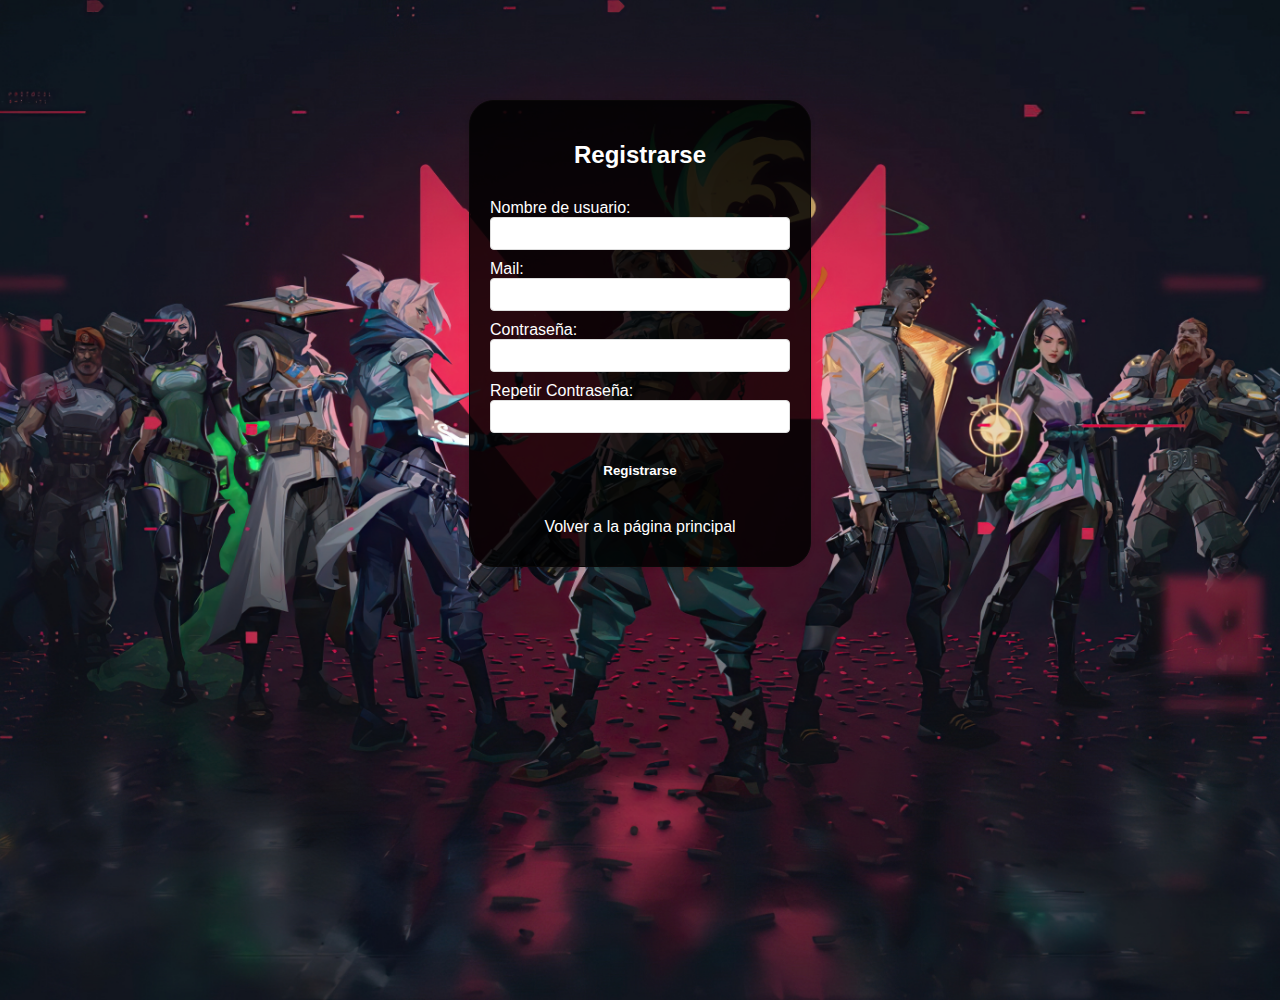
<file: registrarse/registrarse.html>
<!DOCTYPE html>

<html lang="en"><head><meta http-equiv="Content-Type" content="text/html; charset=UTF-8">
    
    <meta name="viewport" content="width=device-width, initial-scale=1.0">
    <title>Registrarse</title>
    <link rel="stylesheet" href="./registro.css">
  </head>
  <body>
    <div class="login-container">
      <h2>Registrarse</h2>
      <form>
        <label for="username">Nombre de usuario:</label>
        <input type="text" id="username" name="username" required="">
        <label for="username">Mail:</label>
        <input type="text" id="username" name="username" required="">
        <label for="password">Contraseña:</label>
        <input type="password" id="password" name="password" required="">
        <label for="password">Repetir Contraseña:</label>
        <input type="password" id="password" name="password" required="">
        <button class="back-btn" type="submit">Registrarse</button>
      </form>
      <a href="../index.html" class="back-btn">Volver a la página principal</a>
    </div>
  

</body></html>
</file>
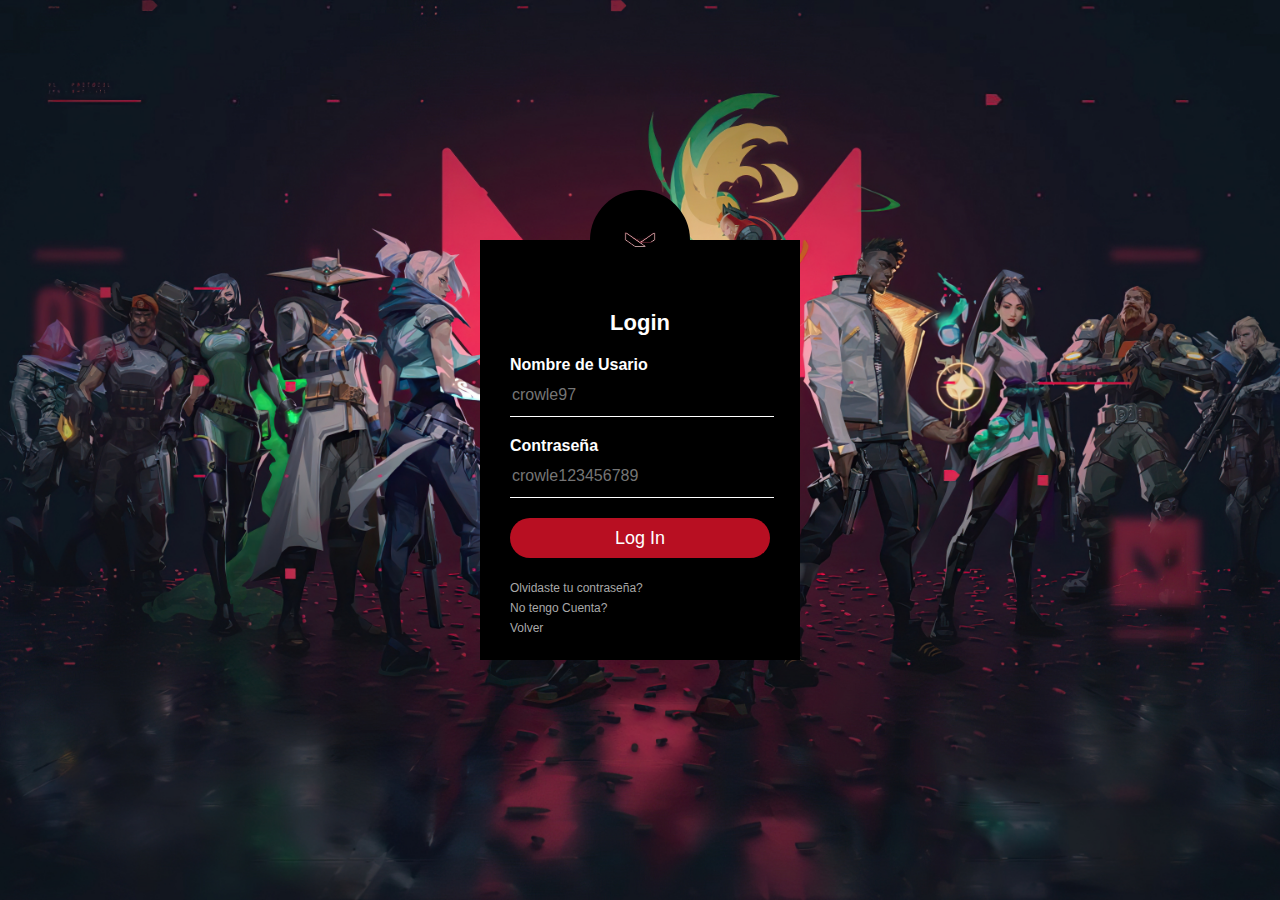
<file: registro/iniciosession.html>
<!DOCTYPE html>
<html>
  <head>
    <meta charset="utf-8">
    <title>Loguearse</title>
    <link rel="stylesheet" href="/registro/css/ingreso.css">
  </head>
  <body>

    <div class="login-box">
      <img src="../logo/logo valorant.jpg" class="avatar" alt="Avatar Image">
      <h1>Login</h1>
      <form>
        <!-- USERNAME INPUT -->
        <label for="username">Nombre de Usario</label>
        <input type="text" placeholder="crowle97">
        <!-- PASSWORD INPUT -->
        <label for="password">Contraseña</label>
        <input type="password" placeholder="crowle123456789">
        <input type="submit" value="Log In" >
        <a href="#">Olvidaste tu contraseña?</a><br>
        <a href="#">No tengo Cuenta?</a>
        <a href="../index.html" class="volver">Volver</a>
      </form>
    </div>
  </body>
</html>
</file>
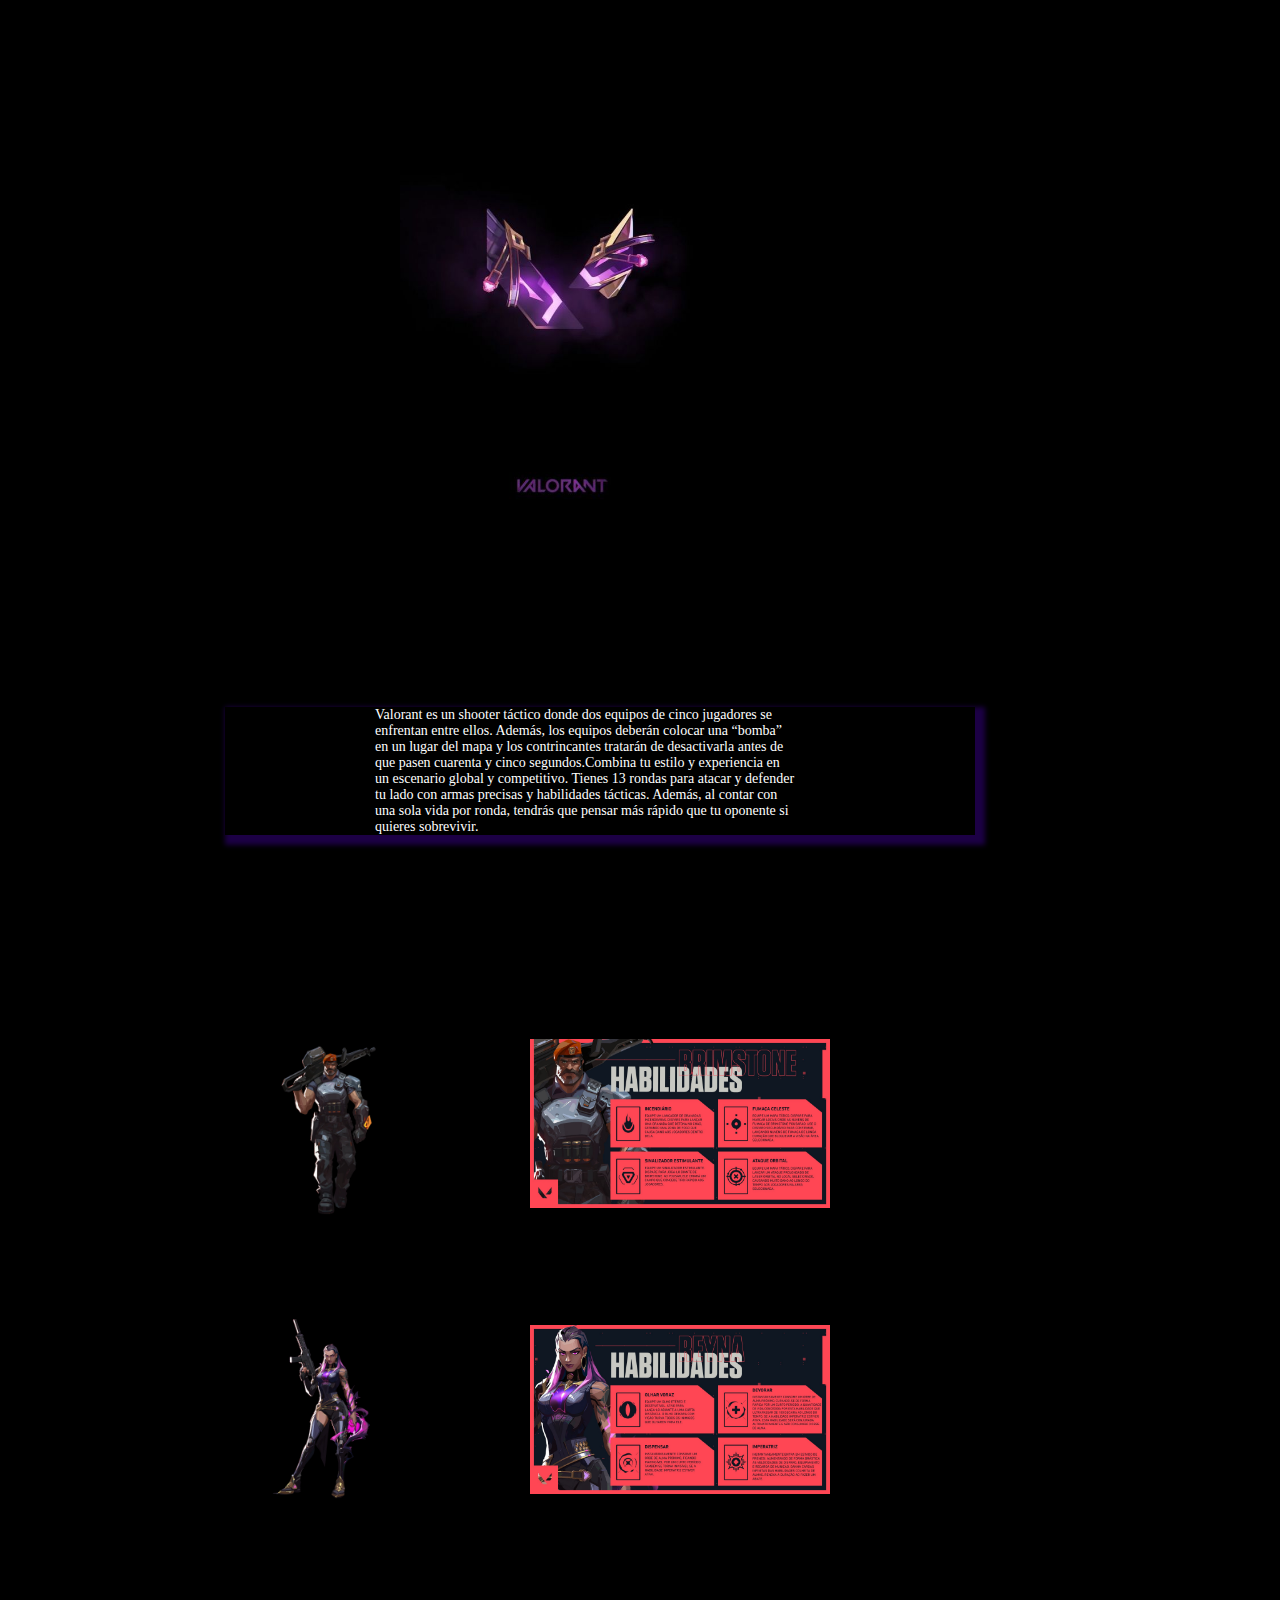
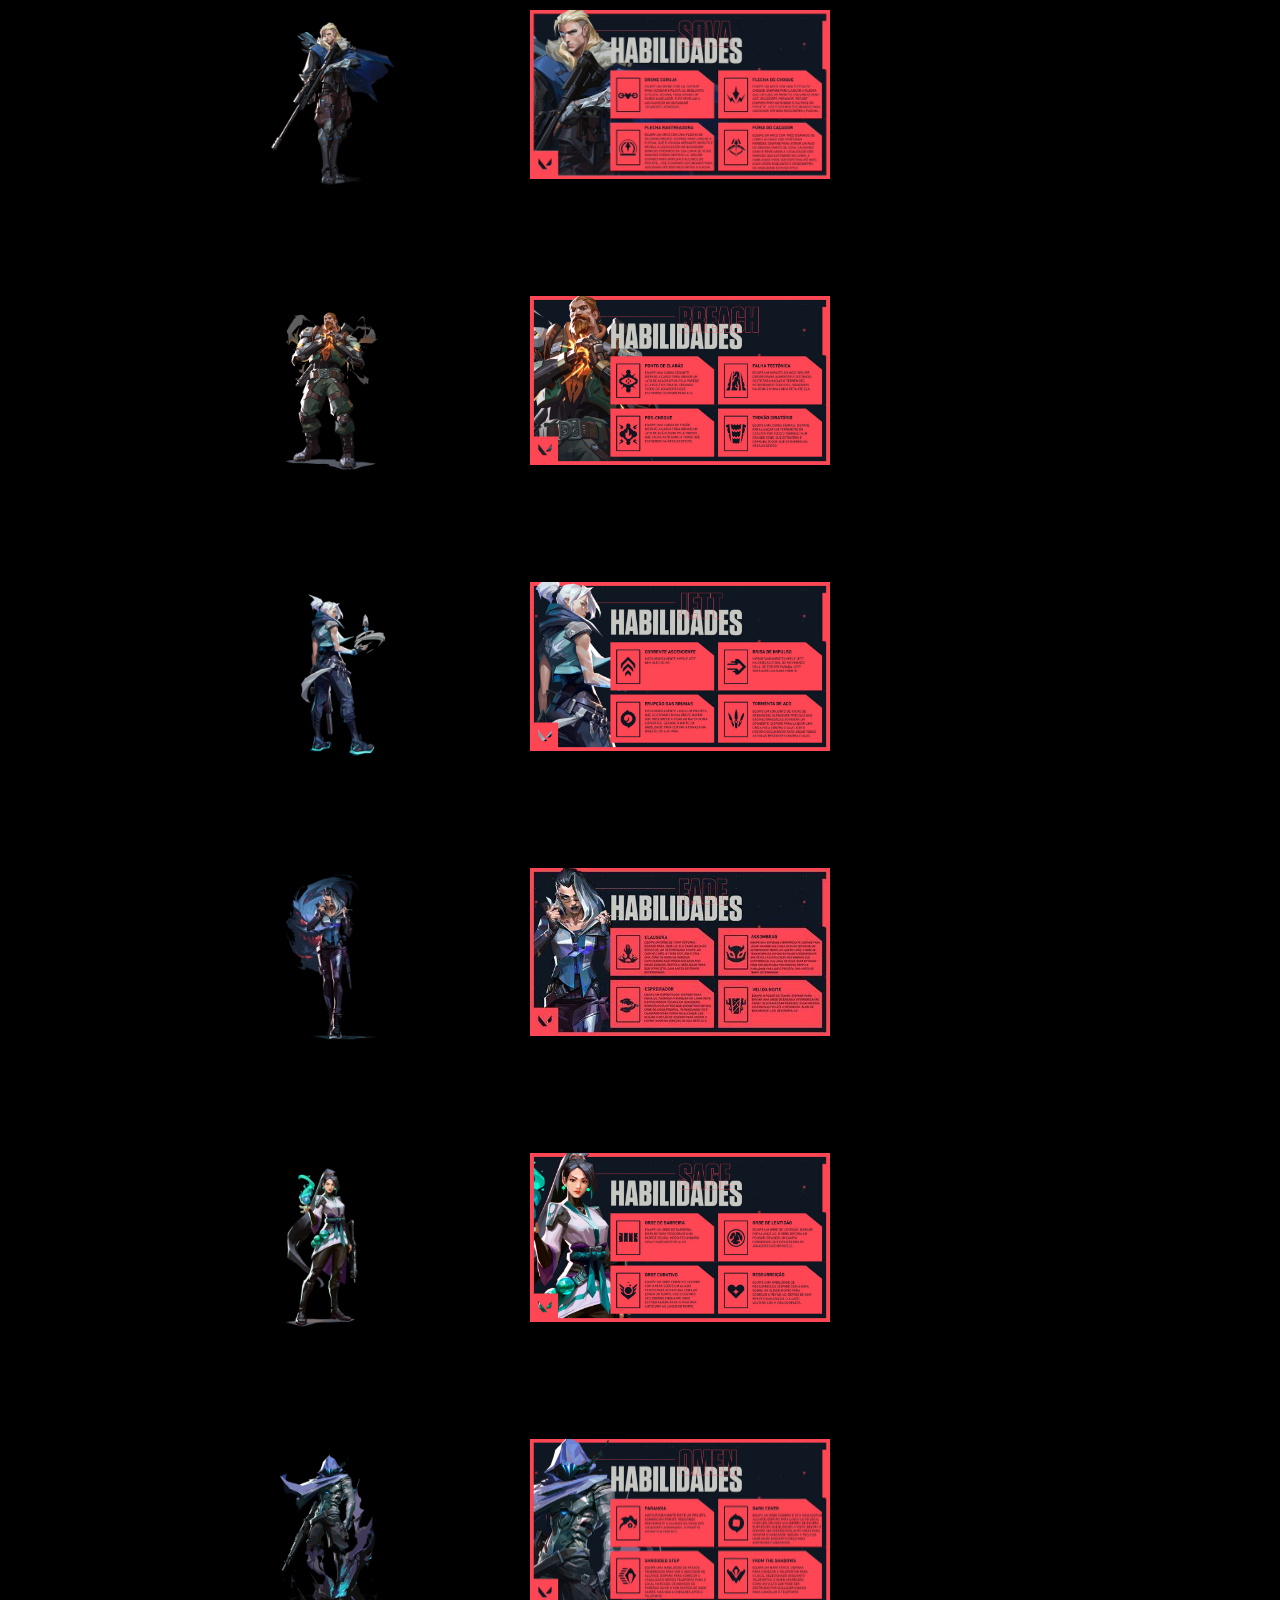
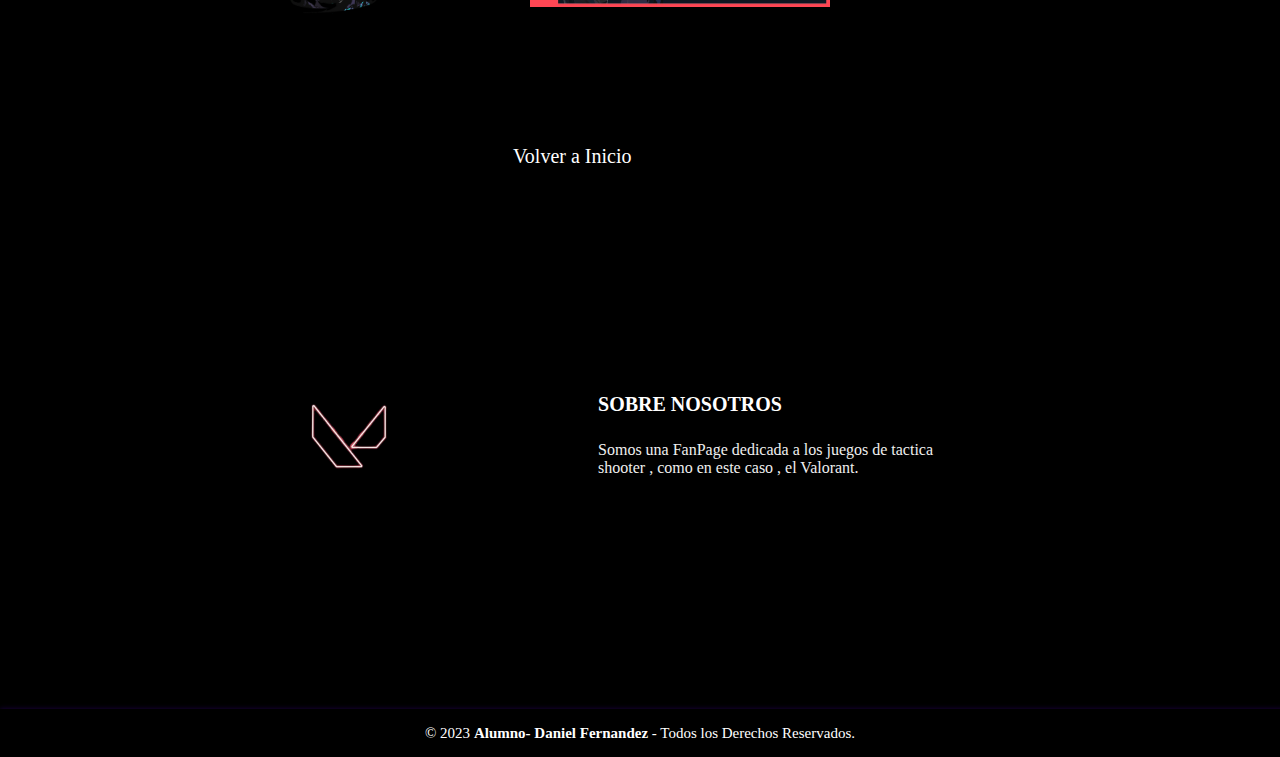
<file: Valorant/juego.html>
<!DOCTYPE html>
<html lang="en">
<head>
    <meta charset="UTF-8">
    <meta name="viewport" content="width=device-width, initial-scale=1.0">
    <link rel="stylesheet" href="estilos.css">
    <title>Valorant-info-pjs</title>

     
</head>
<body>
    <div class="main">
      
        <div class="navbar">
          <img src="../logo/valorant2.jpg" class="logo" alt="Main Logo">
        </div>

    


     <section id="hero"> 
            
        
        <div class="hero-info">
            <p>
                Valorant es un shooter táctico donde dos equipos de cinco jugadores se enfrentan entre ellos. Además,
                los equipos deberán colocar una “bomba” en un lugar del mapa y los contrincantes tratarán de desactivarla 
                antes de que pasen cuarenta y cinco segundos.Combina tu estilo y experiencia en un escenario global y
                 competitivo. Tienes 13 rondas para atacar y defender tu lado con armas precisas y habilidades tácticas.
                 Además, al contar con una sola vida por ronda,
                 tendrás que pensar más rápido que tu oponente si quieres sobrevivir.
            </p>
          
        </div>
        
        
     </section>

   


      <div class="pjs">

            <div class="img-pjs">
                    <div>
                      <img src="../pj/brimstone/Brimstone_Artwork_Full-PhotoRoom.png-PhotoRoom.png" class="caja1" alt="">
                    </div>

                    <div>
                     <img src="../pj/brimstone/habilidades.jpg_large" class="caja2" alt="">
                    </div>
        
            </div>

            <div class="img-pjs">
               <div>
                  <img src="../pj/reyna/Reyna_Artwork_Full-PhotoRoom.png-PhotoRoom.png" class="caja1" alt="">
               </div>

               <div>
                  <img src="../pj/reyna/habilidades.jpg_large" class="caja2" alt="">
               </div>
        
            </div>

            <div class="img-pjs">
              <div>
                  <img src="../pj/sova/Sova_Artwork_Full-PhotoRoom.png-PhotoRoom.png" class="caja1" alt="">
              </div>

               <div>
                 <img src="../pj/sova/habilidades.jpg" class="caja2" alt="">
               </div>
        
            </div>


            <div class="img-pjs">
                <div>
                    <img src="../pj/breach/Breach.webp" class="caja1" alt="">
                </div>

                <div>
                   <img src="../pj/breach/habilidades breach.jpg_large" class="caja2" alt="">
                </div>
        
            </div>
    

            <div class="img-pjs">
                 <div>
                     <img src="../pj/jett/Jett_Artwork_Full-PhotoRoom.png-PhotoRoom.png" class="caja1" alt="">
                 </div>

                 <div>
                     <img src="../pj/jett/habilidades.jpg_large" class="caja2" alt="">
                 </div>
        
            </div>

         <div class="img-pjs">
           <div>
               <img src="../pj/fade/Fade_Artwork_Full.webp" class="caja1" alt="">
           </div>

           <div>
               <img src="../pj/fade/habilidad fade.jpg" class="caja2" alt="">
           </div>
        
         </div>

         <div class="img-pjs">
           <div>
               <img src="../pj/sage/Sage_Artwork_Full-PhotoRoom.png-PhotoRoom.png" class="caja1" alt="">
           </div>

           <div>
               <img src="../pj/sage/habilidades.jpg_large" class="caja2" alt="">
           </div>  
        
         </div>
 

         <div class="img-pjs">
           <div>
               <img src="../pj/omen/Omen_Artwork_Full.webp" class="caja1" alt="">
           </div>

           <div>
               <img src="../pj/omen/habilidad omen.jpg" class="caja2" alt="">
           </div>
        
         </div>

        </div>


      <div class="volver">
        <a class="button" href="../index.html">Volver a Inicio</a>
      </div>

     </div>
 


 <footer class="pie-pagina"> 
        <div class="grupo-1">
            <div class="box">
                <figure>
                    <a href="#">
                        <img src="../logo/logovalorant-removebg.png" alt="valorant">
                    </a>
                </figure>
            
             <div class="box2">
                <h2>SOBRE NOSOTROS</h2>
                <p>Somos una FanPage dedicada a los juegos de tactica shooter ,
                    como en este caso , el Valorant.
                </p>
                
             </div>
           </div> 
           
        </div>
        <div class="grupo-2">
            <small>&copy; 2023 <b>Alumno- Daniel Fernandez</b> - Todos los Derechos Reservados.</small>
        </div>
    </footer>
    
</body>
</html>
</file>
<file: registrarse/registro.css>
body {
  font-family: Arial, sans-serif;
  background: url(../registro/img/bg.jpg) no-repeat center top;
  background-size: cover;
  margin: 0;
  padding: 0;
  height: 100vh;
}

.login-container {
  background: #000000d5;
  width: 300px;
  margin: 100px auto;
  padding: 20px;
  border: 1px solid #0a0808;
  border-radius: 25px;
  box-shadow: 0 2px 5px rgba(0, 0, 0, 0.1);
}

h2 {
  text-align: center;
  color: #ffffff;
}

form {
  display: flex;
  flex-direction: column;
}

label {
  margin-top: 10px;
  color: #ffffff;
}

input {
  padding: 8px;
  border: 1px solid #ddd;
  border-radius: 4px;
}

button {
  margin-top: 20px;
  padding: 10px;
  background-color: var(--btn-color);
  color: #fff;
  border: none;
  border-radius: 4px;
  cursor: pointer;
  font-weight: 800;
}

button:hover {
  background-color: var(--btn-color);
}

.back-btn {
  display: block;
  text-align: center;
  margin-top: 20px;
  color: rgb(255, 255, 255);
  text-decoration: none;
  background-color: var(--btn-color);
  border-radius: 80px;
  padding: 10px;
}

.back-btn:hover {
  text-decoration: underline;
}
</file>
<file: registro/css/ingreso.css>
body {
  margin: 0;
  padding: 0;
  background: url(../img/bg.jpg) no-repeat center top;
  background-size: cover;
  font-family: sans-serif;
  height: 100vh;
}

.login-box {
  width: 320px;
  height: 420px;
  background: #000;
  color: #fff;
  top: 50%;
  left: 50%;
  position: absolute;
  transform: translate(-50%, -50%);
  box-sizing: border-box;
  padding: 70px 30px;
}

.login-box .avatar {
  width: 100px;
  height: 100px;
  border-radius: 50%;
  position: absolute;
  top: -50px;
  left: calc(50% - 50px);
}

.login-box h1 {
  margin: 0;
  padding:0 0 20px;
  text-align: center;
  font-size: 22px;
}

.login-box label {
  margin: 0;
  padding: 0;
  font-weight: bold;
  display: block;
}

.login-box input {
  width: 100%;
  margin-bottom: 20px;
}

.login-box input[type="text"], .login-box input[type="password"] {
  border: none;
  border-bottom: 1px solid #fff;
  background: transparent;
  outline: none;
  height: 40px;
  color: #fff;
  font-size: 16px;
}

.login-box input[type="submit"] {
  border: none;
  outline: none;
  height: 40px;
  background: #b80f22;
  color: #fff;
  font-size: 18px;
  border-radius: 20px;
}

.login-box input[type="submit"]:hover {
  cursor: pointer;
  background: #ffc107;
  color: #000;
}

.login-box a {
  text-decoration: none;
  font-size: 12px;
  line-height: 20px;
  color: darkgrey;
}

.login-box a:hover {
  color: #fff;
}

.volver{
  display: flex;
  align-items: end;
}
</file>
<file: Valorant/estilos.css>
* {
    margin: 0;
    padding: 0;
    background: black;
}


.navbar {

    width: 10%;
    align-items: center;
    padding-left: 400px;
}

.logo {
    width: 250%;
    cursor: pointer;
   
}

.main{
    display: flex;
    flex-wrap: wrap;
    width: 100%;
}

#hero {
    max-width: 1200px;
    /* margin: 0 auto; */
    margin-top: 65px;
    padding: 70px 0;
    display: flex;
    justify-content: center;
    align-items: center;
   
    
  }

  .hero-info {
    display: flex;
    flex-direction: column;
    align-items: flex-start;
    justify-content: center;
    padding-left: 150px;
    box-shadow: 5px 5px 5px 5px rgba(103, 1, 255, 0.271);
    gap: 20px;
    width: 50%;
  }

  .hero-info p {
    font-size: 14px;
    width: 70%;
    color: white
  }
  




.pjs{
    display: flex;
    width: 100%;
    height: 40%;
    flex-direction: column;
    padding: 10%;
    gap: 100px;
    
}

.img-pjs{
    display: flex;
    width: 100%;
    gap: 100px;
    align-items: center;
    padding-left: 10%;
    
  
}

.caja1{
    width: 200px;

}

.caja2{
    width: 300px;
}


.img-forma2{
    display: flex;
    width: 40%;
    height: 40%;
}


.volver{
    display: flex;
    padding-left: 40%;
}

.volver a{
    display: flex;
    align-items: center;
    justify-content: center;
    text-decoration: none;
}

.button {
    z-index: 2;
    color: white;
    background: none;
    width: 100%;
    height: 80%;
    border-radius: 5px;
    border: black 1px solid;
    font-size:20px;
   
    }
    

    .button:hover {
       
        transition: 1s ease-out ;
        background: yellowgreen;
        color: black;
    
    }







.pie-pagina{
    width: 100%;
    background-color: black;
}

.box{
    display: flex;
    align-items: center;
    justify-content: center;
    padding-left: 60px;
    
}
.pie-pagina .grupo-1{
    width: 100%;
    max-width: 1200px;
    margin: auto;
    display:flex;
    grid-template-columns: repeat(3, 1fr);
    grid-gap:50px;
    padding: 45px 0px;
}
.pie-pagina .grupo-1 .box figure{
    width: 100%;
    height: 100%;
    display: flex;
    justify-content: center;
    align-items: center;
}
.pie-pagina .grupo-1 .box figure img{
    width: 250px;
}
.pie-pagina .grupo-1 .box h2{
    color: #fff;
    margin-bottom: 25px;
    font-size: 20px;
}
.pie-pagina .grupo-1 .box p{
    color: #efefef;
    margin-bottom: 10px;
}

.pie-pagina .grupo-2{
    background-color: black;
    padding: 15px 10px;
    text-align: center;
    color: #fff;
    box-shadow: 5px 5px 5px 5px rgba(103, 1, 255, 0.271);
}
.pie-pagina .grupo-2 small{
    font-size: 15px;
}
@media screen and (max-width:760px){

    .main{
        width: 100%;
        display: flex;
        flex-direction: column;
    }

    .navbar{
        display: flex;
        width: 100%;
        padding-left: 40%;
    }

    .logo{
        width: 20%;
    }

    #hero{
        width: 100%;
        height: 50px;
        margin: 10px;
    }

    .pjs{
        display: grid;
        place-items: center;
        
    }

    .img-pjs{
        
        display: grid;
        place-items: center;
    }


    .caja1{
        width: 200px;
        padding-right: 200px;
    }

    .caja2{
        width: 300px;
        padding-right: 200px;
    }
    

    .volver{
        width: 25%;
    }
    
    
    .pie-pagina .grupo-1{
        width: 90%;
        grid-template-columns: repeat(1, 1fr);
        grid-gap:30px;
        padding: 35px 0px;
    }
}


@media screen and (max-width:400px){



   
 

    #hero{
        width: 100%;
        height: 100%;
        flex-direction: column;
       
        
    }
    .hero-info  {
        width: 100%;
    }

    .volver{
        width: 35%;
        padding-top: 50px;
    }

    .pie-pagina{
        display: flex;
        place-items: center;
        justify-content: center;
        flex-direction: column;

    }
    
    .box{
        width: 80%;
        display: grid;
    }

   

}
</file>
